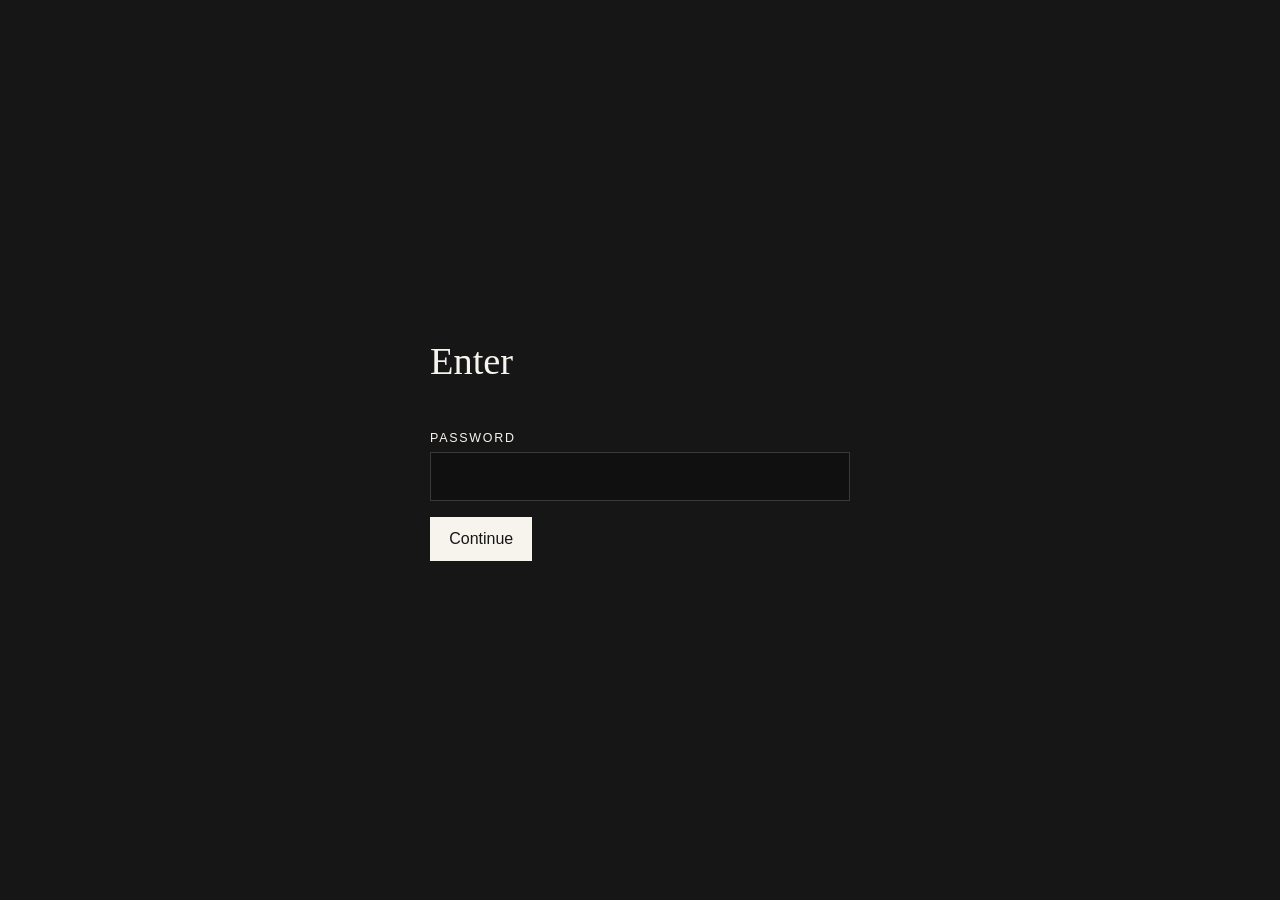
<file: backend/static/login.html>
<!DOCTYPE html>
<html lang="en">
<head>
  <meta charset="utf-8">
  <meta name="viewport" content="width=device-width, initial-scale=1">
  <title>Lock reminder</title>
  <style>
    * { box-sizing: border-box; }
    html, body { margin: 0; height: 100%; }
    body {
      display: flex;
      align-items: center;
      justify-content: center;
      background: #161616;
      color: #f7f4ee;
      font-family: Georgia, "Times New Roman", serif;
    }
    form {
      width: min(420px, calc(100% - 2.5rem));
    }
    h1 {
      margin: 0 0 0.4rem;
      font-weight: 500;
      font-size: 2.4rem;
    }
    p {
      min-height: 1.4rem;
      margin: 0 0 1.2rem;
      font-family: "Segoe UI", sans-serif;
    }
    label {
      display: block;
      margin-bottom: 0.4rem;
      font-family: "Segoe UI", sans-serif;
      letter-spacing: 0.14em;
      text-transform: uppercase;
      font-size: 0.78rem;
    }
    input {
      width: 100%;
      padding: 0.85rem 0.9rem;
      border: 1px solid #3a3a3a;
      border-radius: 0;
      background: #101010;
      color: #f7f4ee;
      font: 1.05rem "Segoe UI", sans-serif;
    }
    button {
      margin-top: 1rem;
      padding: 0.8rem 1.2rem;
      border: 0;
      background: #f7f4ee;
      color: #161616;
      font: 1rem "Segoe UI", sans-serif;
      cursor: pointer;
    }
  </style>
</head>
<body>
  <form id="login" method="post" action="/login">
    <h1>Enter</h1>
    <p id="message"><!-- message --></p>
    <label for="password">Password</label>
    <input id="password" type="password" autocomplete="current-password" required>
    <input id="challenge" name="challenge" type="hidden" value="__CHALLENGE__">
    <input id="proof" name="proof" type="hidden">
    <button type="submit">Continue</button>
  </form>
  <script>
    const loginForm = document.getElementById("login");
    const passwordInput = document.getElementById("password");
    const challengeInput = document.getElementById("challenge");
    const proofInput = document.getElementById("proof");
    const messageLine = document.getElementById("message");
    const encoder = new TextEncoder();

    function toHex(buffer) {
      return Array.from(new Uint8Array(buffer), function (byte) {
        return byte.toString(16).padStart(2, "0");
      }).join("");
    }

    async function loginProof(password, challenge) {
      const passwordHash = await crypto.subtle.digest("SHA-256", encoder.encode(password));
      const key = await crypto.subtle.importKey("raw", passwordHash, { name: "HMAC", hash: "SHA-256" }, false, ["sign"]);
      const signature = await crypto.subtle.sign("HMAC", key, encoder.encode(challenge));
      return toHex(signature);
    }

    loginForm.addEventListener("submit", async function (event) {
      event.preventDefault();
      if (!window.crypto || !crypto.subtle) {
        messageLine.textContent = "Open this page over HTTPS to sign in.";
        return;
      }
      proofInput.value = await loginProof(passwordInput.value, challengeInput.value);
      passwordInput.value = "";
      loginForm.submit();
    });
  </script>
</body>
</html>
</file>
